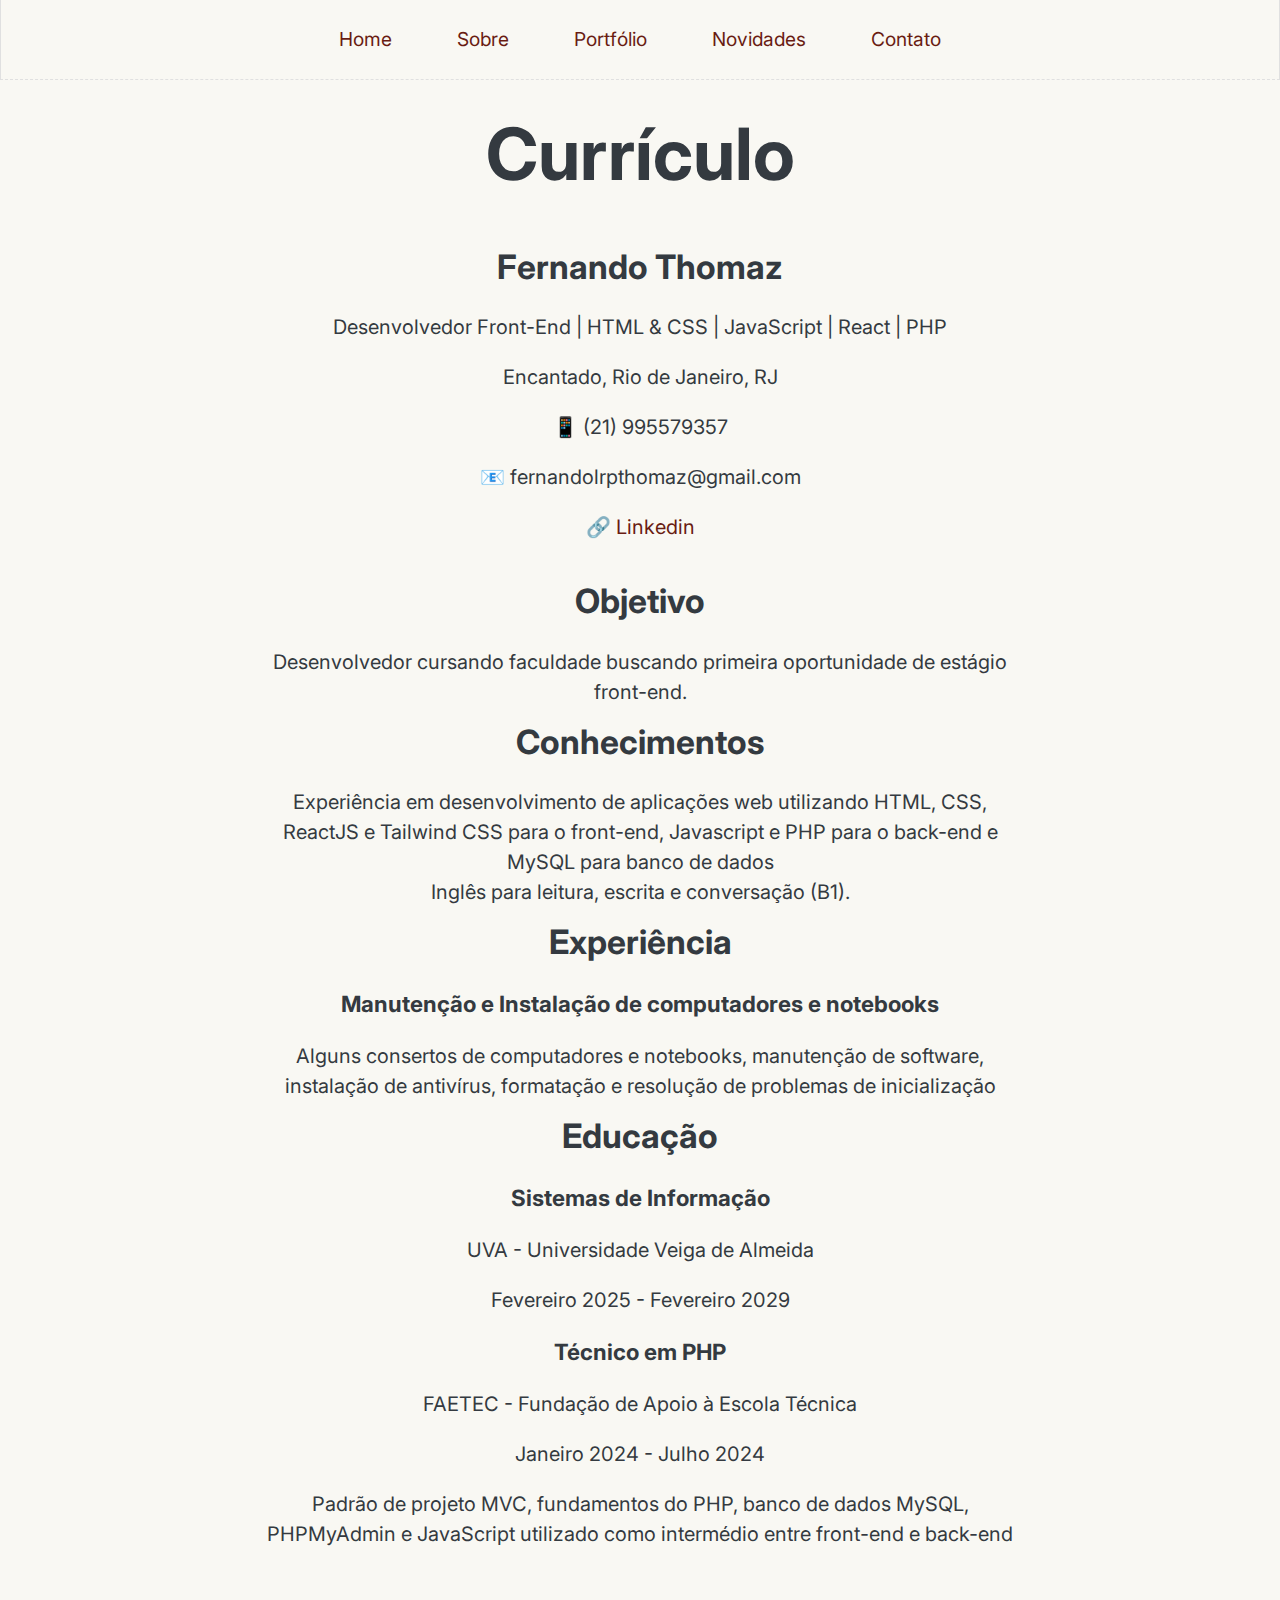
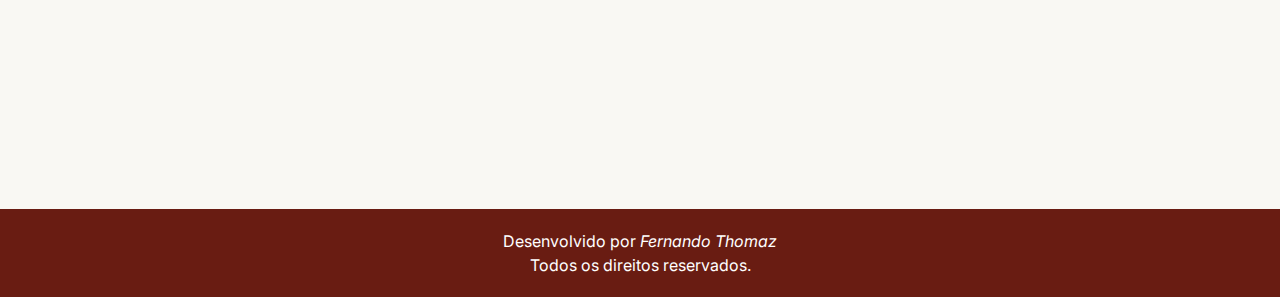
<file: html/about.html>
<!DOCTYPE html>
<html lang="pt-BR">
  <head>
    <meta charset="UTF-8" />
    <meta name="viewport" content="width=device-width, initial-scale=1.0" />
    <title>Sobre mim - Website Pessoal</title>
    <link href="https://fonts.googleapis.com/css2?family=Inter:wght@400;500;600;700&display=swap" rel="stylesheet">
    <link rel="stylesheet" href="../css/style.css">
    <link rel="shortcut icon" href="../img/ico.png">
  </head>
  <body>
    <header>
      <nav>
        <ul>
          <li><a href="../index.html">Home</a></li>
          <li><a href="about.html">Sobre</a></li>
          <li><a href="portfolio.html">Portfólio</a></li>
          <li><a href="news.html">Novidades</a></li>
          <li><a href="contact.html">Contato</a></li>
        </ul>
      </nav>
    </header>

    <main class="about-main">
      <h1>Currículo</h1> <br>

      <div class="about">
        <div class="info-pessoal">
          <h2>Fernando Thomaz</h2>
          <p>Desenvolvedor Front-End | HTML & CSS | JavaScript | React | PHP</p>
          <p>Encantado, Rio de Janeiro, RJ</p>
          <p>📱 (21) 995579357</p>
          <p>📧 fernandolrpthomaz@gmail.com</p>
          <p>🔗 <a href="https://linkedin.com/in/fernandolthomaz" target="_blank">Linkedin</a></p>
        </div> <br>

        <h2>Objetivo</h2>
        <p>Desenvolvedor cursando faculdade buscando primeira oportunidade de estágio front-end.</p> 

        <h2>Conhecimentos</h2>
        <p>Experiência em desenvolvimento de aplicações web utilizando HTML, CSS, ReactJS e Tailwind CSS para o front-end, Javascript e PHP para o back-end e MySQL para banco de dados <br>
          Inglês para leitura, escrita e conversação (B1).
          </p>

        <h2>Experiência</h2> 
        <h3>Manutenção e Instalação de computadores e notebooks</h3>
        <p>Alguns consertos de computadores e notebooks, manutenção de software, instalação de antivírus, formatação e resolução de problemas de inicialização</p> 

        <h2>Educação</h2> 
        <h3>Sistemas de Informação</h3>
        <p>UVA - Universidade Veiga de Almeida</p>
        <p>Fevereiro 2025 - Fevereiro 2029</p> 

        <h3>Técnico em PHP</h3>
        <p>FAETEC - Fundação de Apoio à Escola Técnica</p>
        <p>Janeiro 2024 - Julho 2024</p>
        
        <p>Padrão de projeto MVC, fundamentos do PHP, banco de dados MySQL, PHPMyAdmin e JavaScript utilizado como intermédio entre front-end e back-end</p>

        
      </div>
    </main>

    <footer>
      <p>
        Desenvolvido por <em><a href="https://github.com/fernandolthomaz" target="_blank">Fernando Thomaz</a></em>
        <br>
        Todos os direitos reservados.
      </p>
    </footer>
  </body>
</html>
</file>
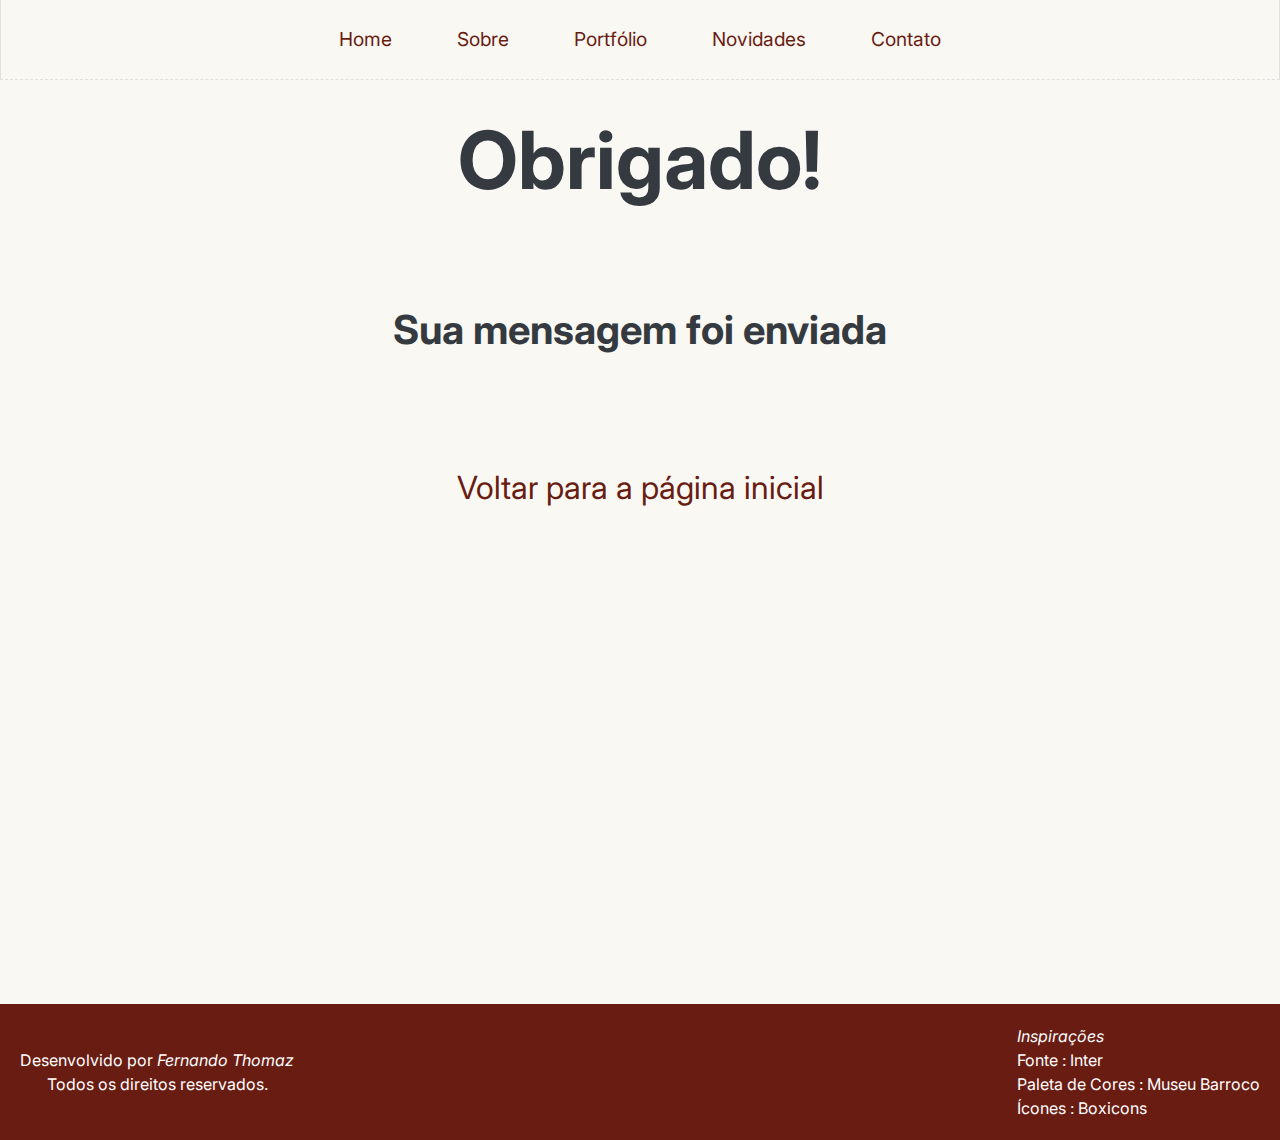
<file: html/confirmacao.html>
<!DOCTYPE html>
<html lang="pt-BR">
  <head>
    <meta charset="UTF-8" />
    <meta name="viewport" content="width=device-width, initial-scale=1.0" />
    <title>Confirmação - Website Pessoal</title>
    <link href="https://fonts.googleapis.com/css2?family=Inter:wght@400;500;600;700&display=swap" rel="stylesheet">
    <link rel="stylesheet" href="../css/style.css">
    <link rel="shortcut icon" href="../img/ico.png">
  </head>
  <body>
    <header>
      <nav>
        <ul>
          <li><a href="../index.html">Home</a></li>
          <li><a href="about.html">Sobre</a></li>
          <li><a href="portfolio.html">Portfólio</a></li>
          <li><a href="news.html">Novidades</a></li>
          <li><a href="contact.html">Contato</a></li>
        </ul>
      </nav>
    </header>

    <main class="confirm-main">
      <h1>Obrigado!</h1>
      <h3>Sua mensagem foi enviada</h3> <br>
      <a href="../index.html">Voltar para a página inicial</a>
    </main>

    <footer class="footer-contact">
      <p>
        Desenvolvido por <em><a href="https://github.com/fernandolthomaz" target="_blank">Fernando Thomaz</a></em>
        <br>
        Todos os direitos reservados.
    </p>
    <div class="inspo">
      <p><em>Inspirações</em></p>
      <p> Fonte : <a href="https://rsms.me/inter/" target="_blank">Inter</a></p>
      <p> Paleta de Cores : <a href="https://www.museubarroco.com/"> Museu Barroco </a></p>
      <p> Ícones : <a href="https://boxicons.com/">Boxicons</a></p>
    </div>
    </footer>
  </body>
</html>
</file>
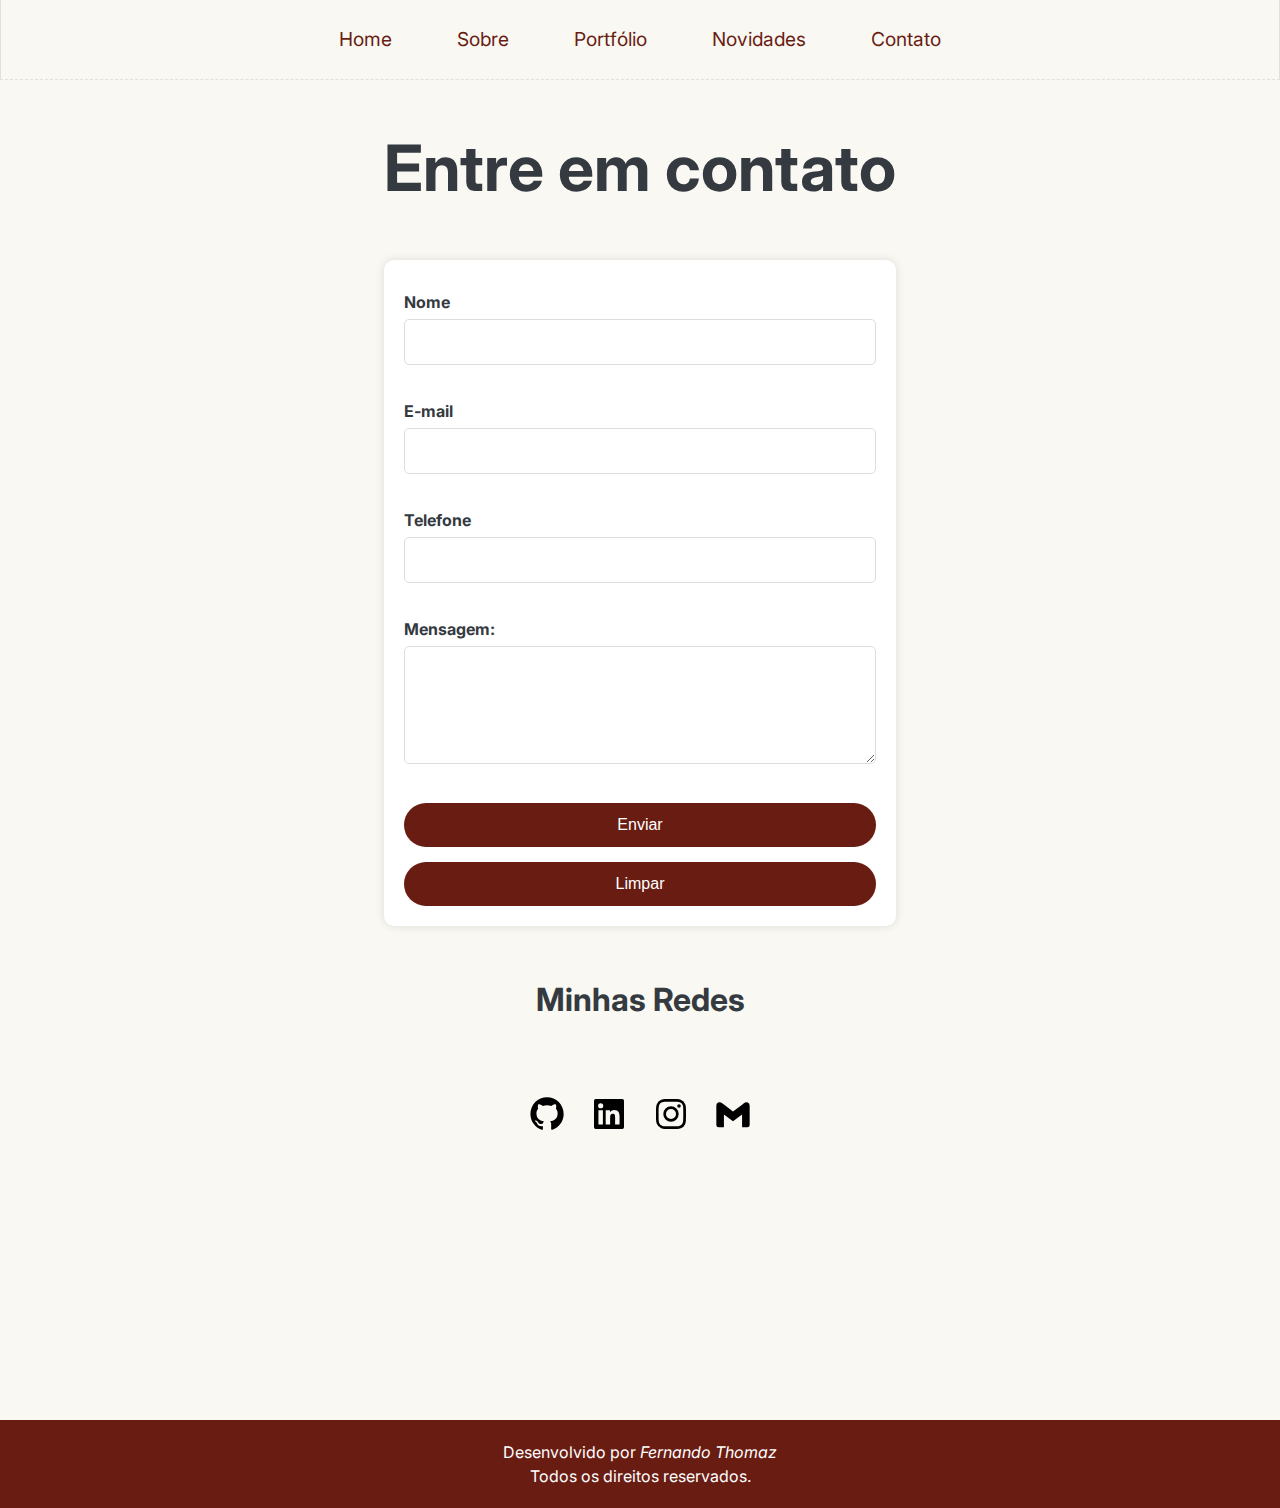
<file: html/contact.html>
<!DOCTYPE html>
<html lang="pt-BR">
  <head>
    <meta charset="UTF-8" />
    <meta name="viewport" content="width=device-width, initial-scale=1.0" />
    <title>Contato - Website Pessoal</title>
    <link href="https://fonts.googleapis.com/css2?family=Inter:wght@400;500;600;700&display=swap" rel="stylesheet">
    <link rel="stylesheet" href="../css/style.css">
    <link rel="shortcut icon" href="../img/ico.png">
  </head>
  <body>
    <header>
      <nav>
        <ul>
          <li><a href="../index.html">Home</a></li>
          <li><a href="about.html">Sobre</a></li>
          <li><a href="portfolio.html">Portfólio</a></li>
          <li><a href="news.html">Novidades</a></li>
          <li><a href="contact.html">Contato</a></li>
        </ul>
      </nav>
    </header>

    <main>
      <div class="contact-main">
        <h1>Entre em contato</h1> <br>
        <div class="form">
          <form action="./confirmacao.html" method="get">
              <label for="name">Nome</label>
              <input type="text" id="name" name="name" required> <br>

              <label for="email">E-mail</label>
              <input type="email" id="email" name="email" required> <br>

              <label for="telefone">Telefone</label>
              <input type="tel" id="telefone" name="telefone" required> <br>

              <label for="mensagem">Mensagem:</label>
              <textarea id="mensagem" name="mensagem" rows="4" required></textarea> <br>

              <button type="submit">Enviar</button>
              <button type="reset">Limpar</button>
          </form>
      </div>
      <h3> Minhas Redes</h3>
          <ul id="socials">
            <li>
              <a href="https://github.com/fernandolthomaz" target="_blank"><img src="../img/bxl-github.svg" alt="GitHub"></a>
            </li>
            <li>
              <a href="https://linkedin.com/in/fernandolthomaz" target="_blank"><img src="../img/bxl-linkedin-square.svg" alt="LinkedIn"></a>
            </li>
            <li>
              <a href="https://instagram.com/fernandolthomaz" target="_blank"><img src="../img/bxl-instagram.svg"alt="Instagram"></a>
            </li>
            <li>
              <a href="mailto:fernandolrpthomaz@gmail.com" target="_blank"><img src="../img/bxl-gmail.svg"alt="mail"></a>
            </li>
          </ul>
      </div>
    </main>


    <footer>
      <p>
        Desenvolvido por <em><a href="https://github.com/fernandolthomaz" target="_blank">Fernando Thomaz</a></em>
        <br>
        Todos os direitos reservados.
      </em>
    </p>
    </footer>
  </body>
</html>
</file>
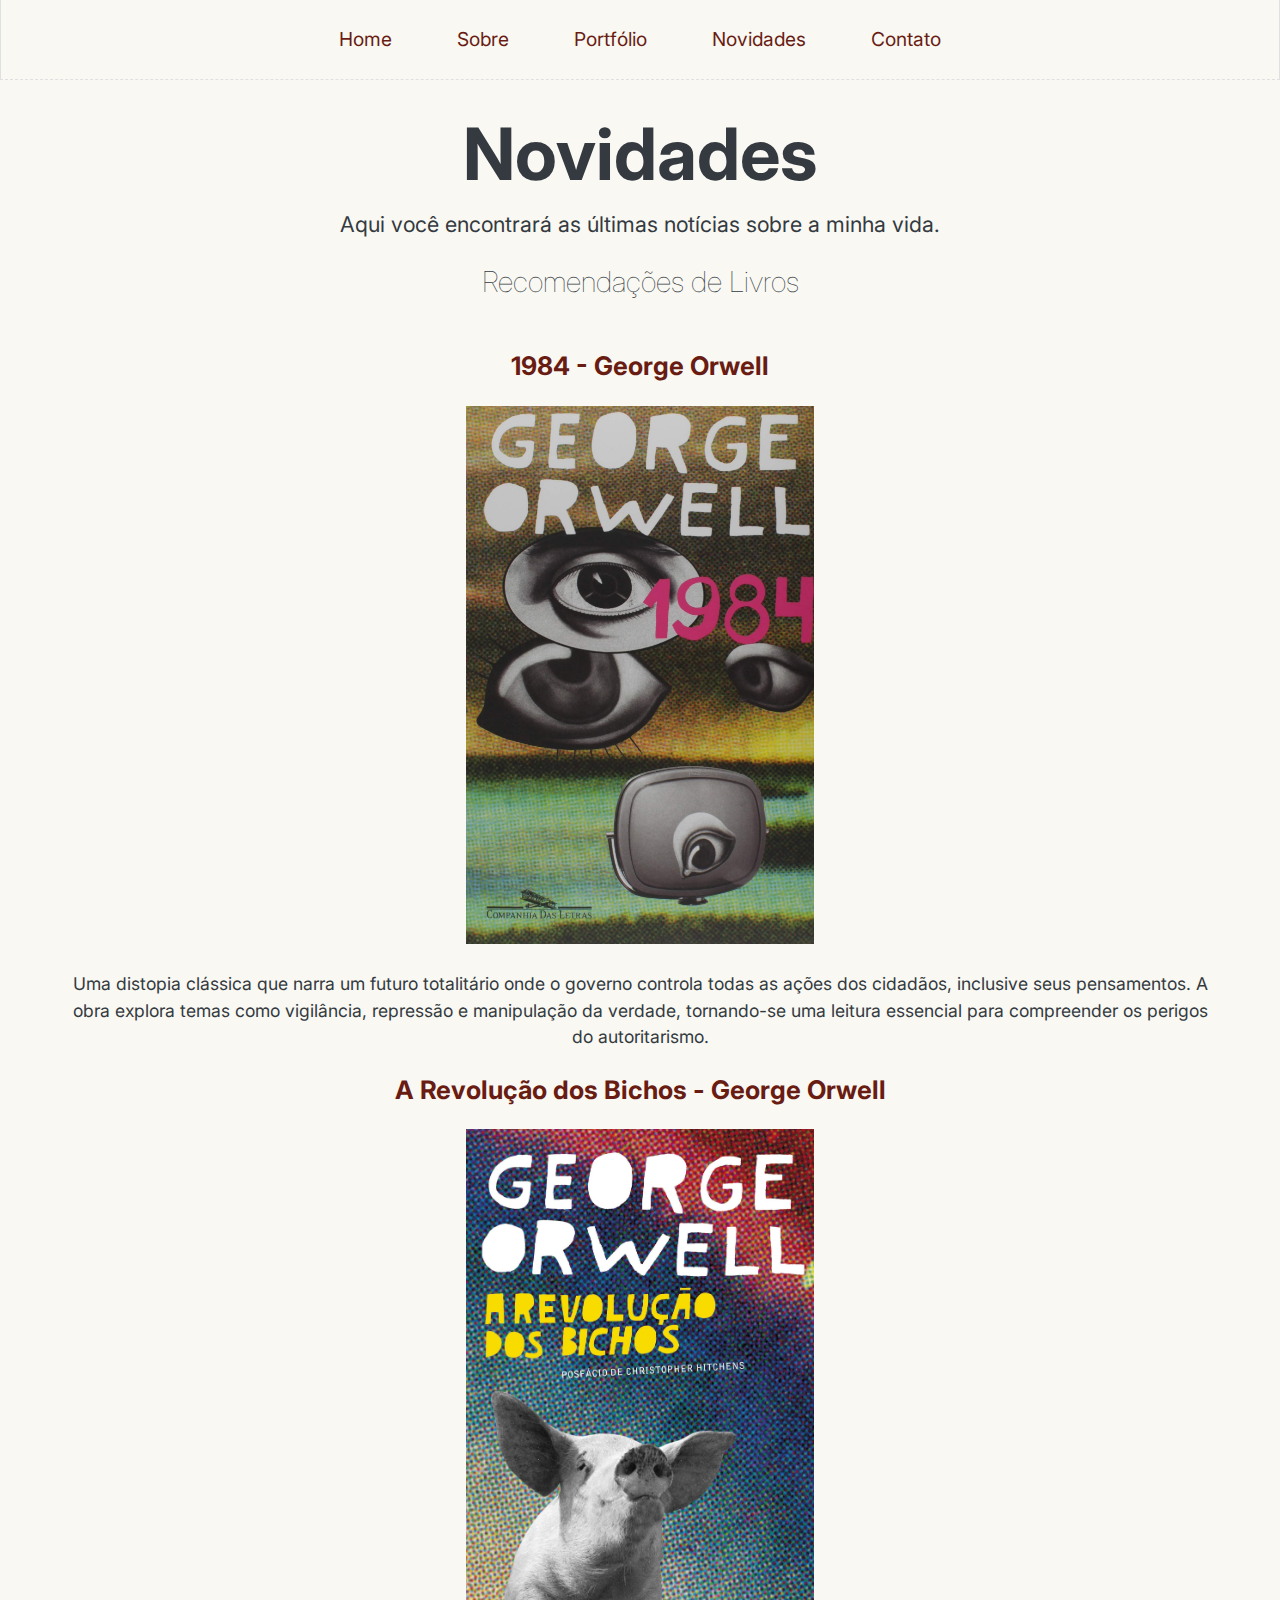
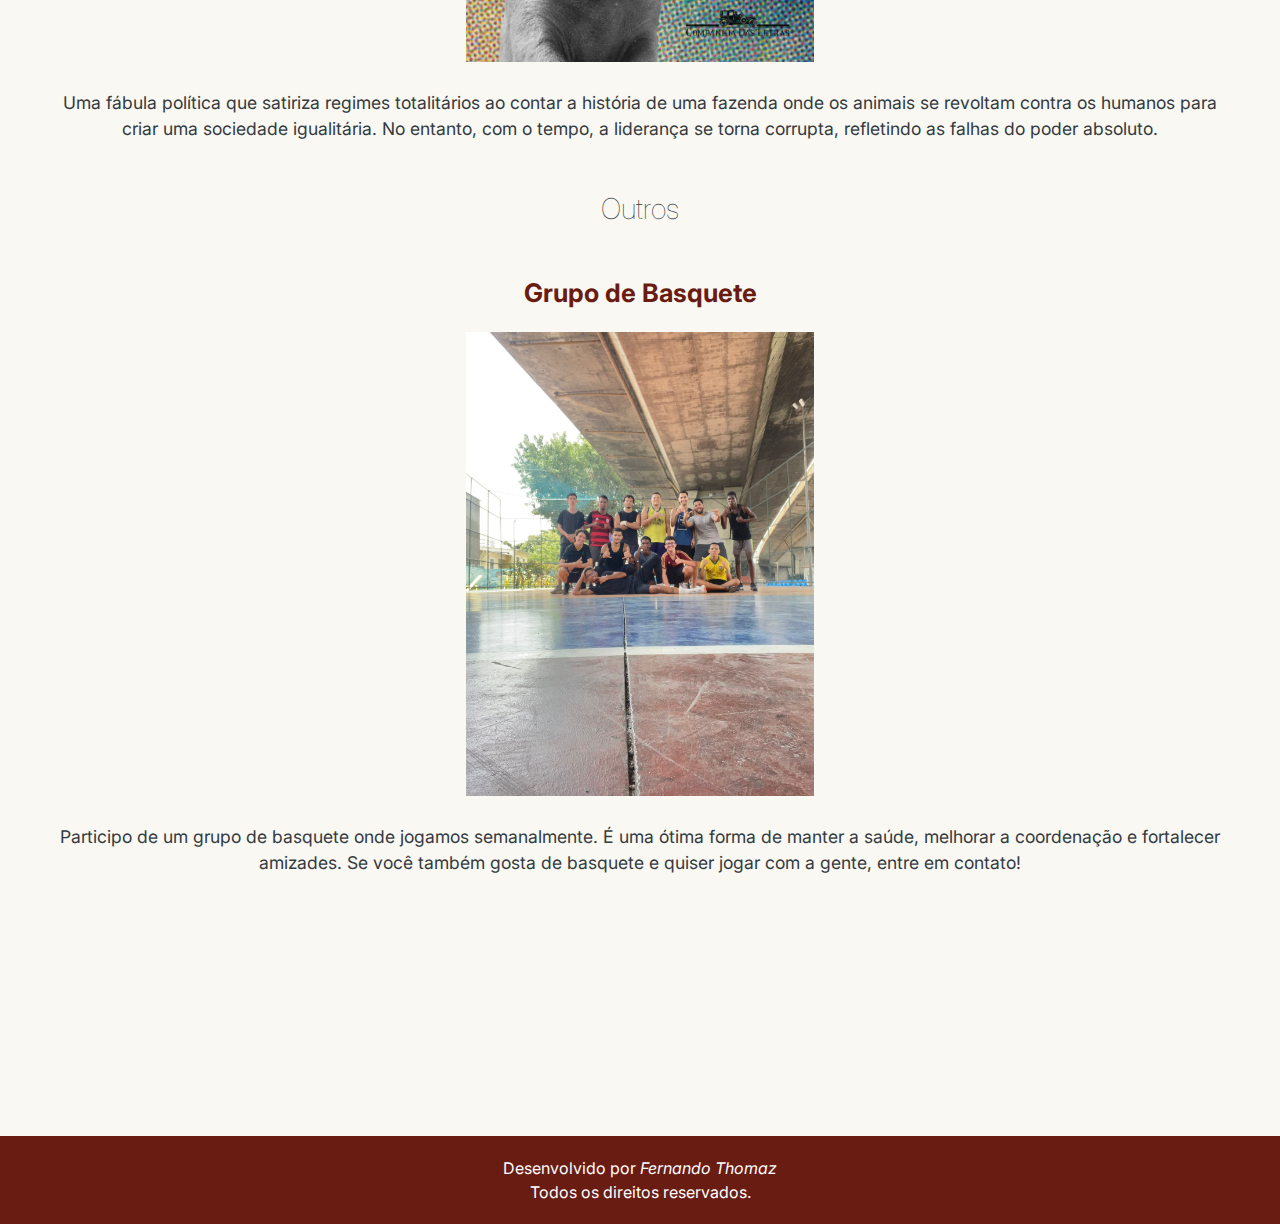
<file: html/news.html>
<!DOCTYPE html>
<html lang="pt-BR">
  <head>
    <meta charset="UTF-8" />
    <meta name="viewport" content="width=device-width, initial-scale=1.0" />
    <title>Novidades - Website Pessoal</title>
    <link href="https://fonts.googleapis.com/css2?family=Inter:wght@400;500;600;700&display=swap" rel="stylesheet">
    <link rel="stylesheet" href="../css/style.css">
    <link rel="shortcut icon" href="../img/ico.png">
  </head>
  <body>
    <header>
      <nav>
        <ul>
          <li><a href="../index.html">Home</a></li>
          <li><a href="about.html">Sobre</a></li>
          <li><a href="portfolio.html">Portfólio</a></li>
          <li><a href="news.html">Novidades</a></li>
          <li><a href="contact.html">Contato</a></li>
        </ul>
      </nav>
    </header>

    <main class="news-main">
      <div class="intro">
        <h1>Novidades</h1>
        <p>Aqui você encontrará as últimas notícias sobre a minha vida.</p>
      </div>

      <div class="intro2">
        <h3>Recomendações de Livros</h3> <br>

        <h4><a href="https://www.amazon.com.br/1984-George-Orwell/dp/8535914846/ref=sr_1_2?__mk_pt_BR=%C3%85M%C3%85%C5%BD%C3%95%C3%91&sr=8-2" target="_blank">1984</a> - <a href="https://pt.wikipedia.org/wiki/George_Orwell" target="_blank">George Orwell</a></h4>
        <p><img src="../img/1984.jpg" alt="Capa do livro 1984"></p>
        <p>Uma distopia clássica que narra um futuro totalitário onde o governo controla todas as ações dos cidadãos, inclusive seus pensamentos. A obra explora temas como vigilância, repressão e manipulação da verdade, tornando-se uma leitura essencial para compreender os perigos do autoritarismo.</p>

        <h4><a href="https://www.amazon.com.br/revolu%C3%A7%C3%A3o-dos-bichos-conto-fadas/dp/8535909559/ref=sr_1_2?sr=8-2" target="_blank">A Revolução dos Bichos</a> - <a href="https://pt.wikipedia.org/wiki/George_Orwell" target="_blank">George Orwell</a></h4>
        <p><img src="../img/revolucao_dos_bichos.jpg" alt="Capa do livro A Revolução dos Bichos"></p>
        <p>Uma fábula política que satiriza regimes totalitários ao contar a história de uma fazenda onde os animais se revoltam contra os humanos para criar uma sociedade igualitária. No entanto, com o tempo, a liderança se torna corrupta, refletindo as falhas do poder absoluto.</p> <br>

        <h3>Outros</h3> <br>

        <h4>Grupo de Basquete</h4>
        <p><img src="../img/basquete.jpeg" alt="Grupo de basquete jogando"></p>
        <p>Participo de um grupo de basquete onde jogamos semanalmente. É uma ótima forma de manter a saúde, melhorar a coordenação e fortalecer amizades. Se você também gosta de basquete e quiser jogar com a gente, entre em contato!</p>
      </div>
    </main>

    <footer>
      <p>
        Desenvolvido por <em><a href="https://github.com/fernandolthomaz" target="_blank">Fernando Thomaz</a></em>
        <br>
        Todos os direitos reservados.
      </p>
    </footer>
  </body>
</html>
</file>
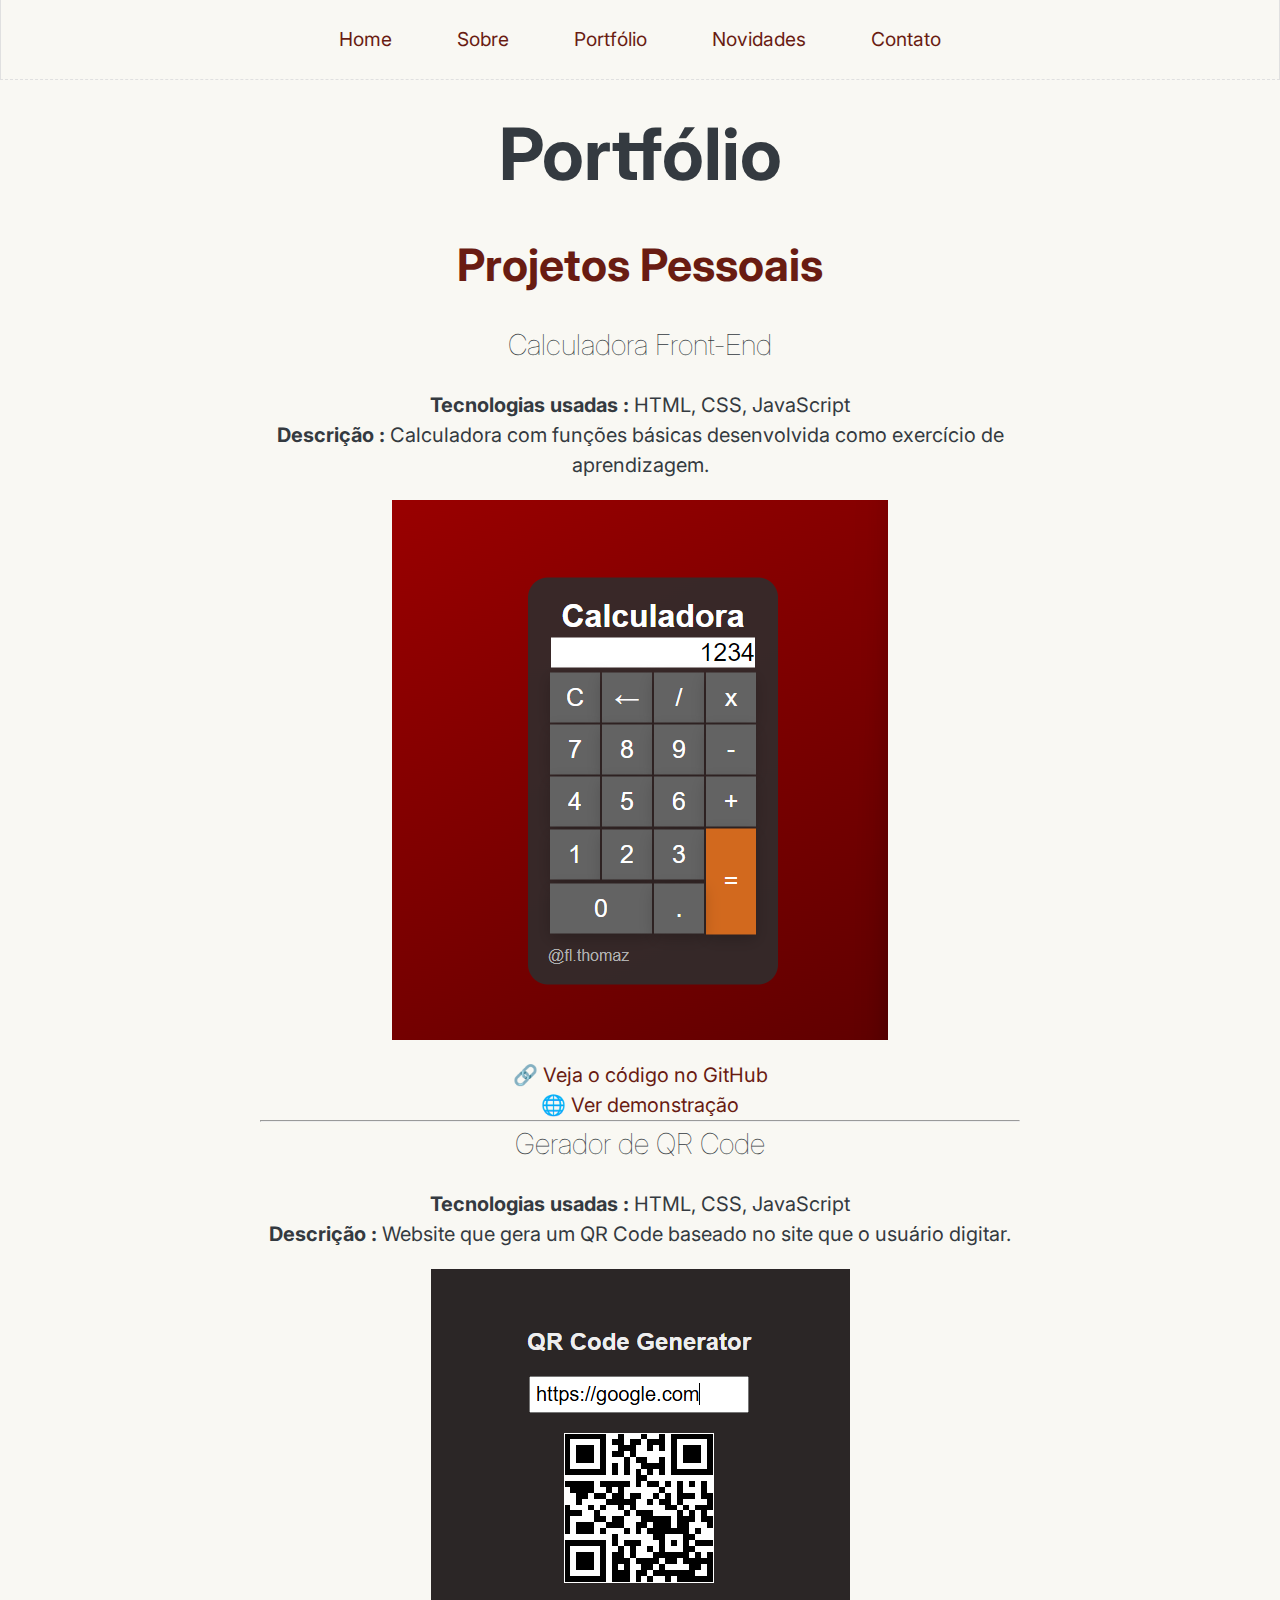
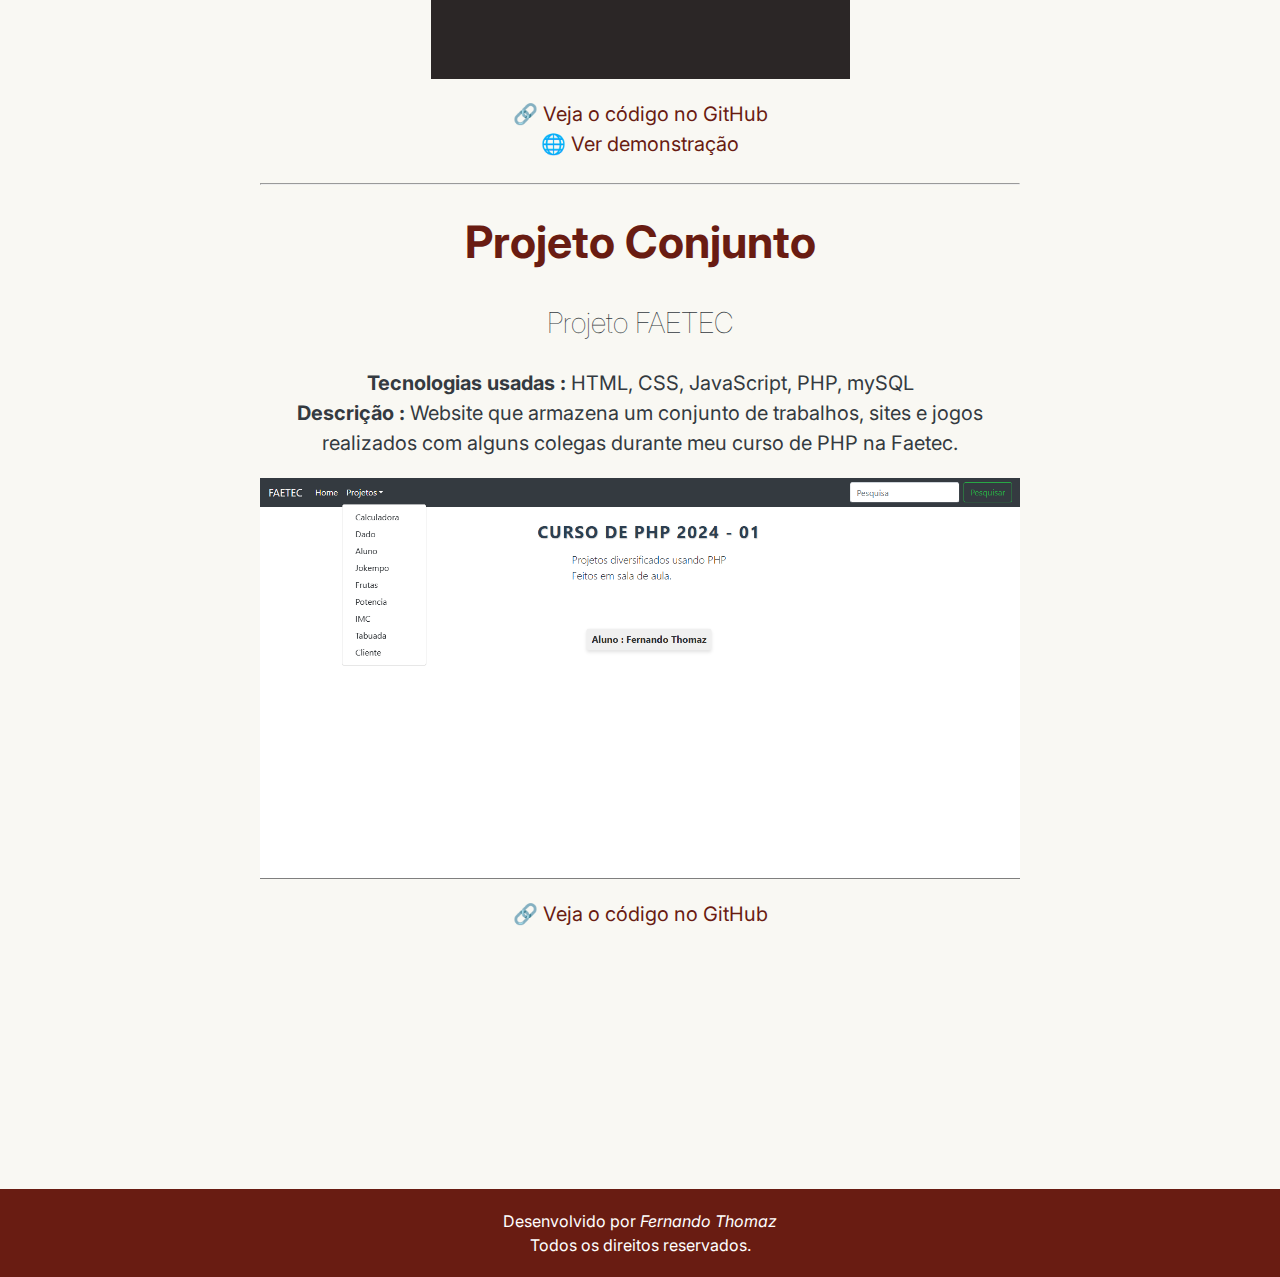
<file: html/portfolio.html>
<!DOCTYPE html>
<html lang="pt-BR">
  <head>
    <meta charset="UTF-8" />
    <meta name="viewport" content="width=device-width, initial-scale=1.0" />
    <title>Portfólio - Website Pessoal</title>
    <link href="https://fonts.googleapis.com/css2?family=Inter:wght@400;500;600;700&display=swap" rel="stylesheet">
    <link rel="stylesheet" href="../css/style.css">
    <link rel="shortcut icon" href="../img/ico.png">
  </head>
  <body>
    <header>
      <nav>
        <ul>
          <li><a href="../index.html">Home</a></li>
          <li><a href="about.html">Sobre</a></li>
          <li><a href="portfolio.html">Portfólio</a></li>
          <li><a href="news.html">Novidades</a></li>
          <li><a href="contact.html">Contato</a></li>
        </ul>
      </nav>
    </header>

    <main>
      <div class="portfolio-main">
      <h1>Portfólio</h1><br>
      <h2>Projetos Pessoais</h2><br>

      <h3>Calculadora Front-End</h3> <br>
      <p><strong>Tecnologias usadas :</strong> HTML, CSS, JavaScript</p>
      <p><strong>Descrição :</strong> Calculadora com funções básicas desenvolvida como exercício de aprendizagem.</p>
      <img id="calc" src="../img/calcsimples.png">
      <p>
        <a href="https://github.com/fernandolthomaz/calculadorasimplesfrontend" target="_blank">🔗 Veja o código no GitHub</a> <br>
        <a href="https://fernandolthomaz.github.io/calculadorasimplesfrontend/" target="_blank">🌐 Ver demonstração</a> 
      </p>

      <hr> <!-- linha pra separar -->

      <h3>Gerador de QR Code</h3> <br>
      <p><strong>Tecnologias usadas :</strong> HTML, CSS, JavaScript</p>
      <p><strong>Descrição :</strong> Website que gera um QR Code baseado no site que o usuário digitar.</p>
      <img id="qrcode" src="../img/qr.png">
      <p>
          <a href="https://github.com/fernandolthomaz/qrcodegenerator" target="_blank">🔗 Veja o código no GitHub</a> <br>
          <a href="https://fernandolthomaz.github.io/qrcodegenerator/" target="_blank">🌐 Ver demonstração</a> 
        </p>
      
        <br>
        <hr>
        <br>

        <h2>Projeto Conjunto</h2>
        <br>
        <h3>Projeto FAETEC</h3> <br>
      <p><strong>Tecnologias usadas :</strong> HTML, CSS, JavaScript, PHP, mySQL</p>
      <p><strong>Descrição :</strong> Website que armazena um conjunto de trabalhos, sites e jogos realizados com alguns colegas durante meu curso de PHP na Faetec.</p>
      <img id="faetec" src="../img/faetec.png">
      <p>
          <a href="https://github.com/fernandolthomaz/projetofaetec" target="_blank">🔗 Veja o código no GitHub</a>
        </p>

      </div>
    </main>

    <footer>
      <p>
        Desenvolvido por <em><a href="https://github.com/fernandolthomaz" target="_blank">Fernando Thomaz</a></em>
        <br>
          Todos os direitos reservados.
        </em>
      </p>
    </footer>
  </body>
</html>
</file>
<file: css/style.css>
/* trocar a cor do preto e a cor do branco do site VV */
:root {
  color: #343a40;
  background-color: #f9f8f3;
  font-family: Inter, system-ui;
  height: 100%;
}

/* retirar as margens padrão e definir a fonte do site. */

* {
  margin: 0;
  box-sizing: border-box;
  line-height: 1.5;
}

/* alinhar o site 100% */

body {
  height: 100%;
  margin: 0;
  display: flex;
  flex-direction: column;
}


/* menu header */

nav {
  text-align: center;
  padding: 20px 0;
}

nav ul {
  padding: 0;
  margin: 0;
  list-style: none;
}

nav li {
  display: inline-block;
  margin: 0 15px;
  padding: 5px;
}

li {
  text-align: center;
  display: inline;
  padding: 5px;
  margin: 50px;
}

header {
  font-size: 1.2rem;
  border: 1.5px #e0e0e0;
  border-top: 0px;
  border-style: dashed solid;
}

header a {
  text-decoration: none;
  color: #691c12;
  padding: 5px 10px;
  /* transicao quando passa o mouse em cima, junto com o hover*/
  transition: 0.4s;
}

header a:hover {
  color: #f75b39;
}

/* Principal */

main {
  /* fixa o rodape no final da pag*/
  flex: 1;
  
  max-width: 800px;
  margin: 0 auto;
  padding: 20px;
  text-align: center;
}

/*links principais */
main a {
  text-decoration: none;
  color: #691c12;
  transition: 0.4s;
}

main a:hover {
  color: #f75b39;
}

/*imagens das lingaugens */

#languages {
  display: flex;
  justify-content: center;
  padding: 0;
}

#languages li {
  margin: 0 3.5px;
  padding: 0;
}
#languages img {
  width: auto;
  height: 37px;
}

/* Rodapé */

footer {
  font-size: 1rem;
  color: #ffffff;
  background-color: #691c12;
  padding: 20px;
  top: 240px;
  justify-content: space-between;
  align-items: center;
  text-align: center;
  position: relative;
}
footer a {
  text-decoration: none;
  color: white;
  transition: 0.4s;

}

footer a:hover {
  color: #f75b39;
}

/* chatice */

.index-main {
  display: flex;
  flex-direction: column;
}

.index-main .btn {
  background-color: #691c12;
  border-radius: 50px;
  color: white;
  padding: 10px 20px;
  border: none;
  cursor: pointer;
  transition: 0.4s;
}

.index-main .btn:hover {
  background-color: #f75b39;
}

.tech-stack{
  margin-top: 30px;
}

.intro h1{
  font-size: 5.5rem;
}

.intro em {
  color: #691c12;
}

.intro-p {
  font-size: 1.6rem;
  font-weight: 500;
  margin-bottom: 20px;
  line-height: 1.4;
}

.descricao {
  font-size: 1.1rem;
  line-height: 1.6;
  max-width: 800px;
  margin: 0 auto;
  text-align: left;
  margin-bottom: 30px;
  
}

/* Principal pag portfolio */

.portfolio-main {
  width: 100%;
  max-width: 800px;
  margin: 0 auto;
}
.portfolio-main img {
  display: block;
  margin: 20px auto;
  max-width: 100%;
  width: auto;
  height: auto;
}
.portfolio-main h1 {
  font-size: 4.5rem;
}
.portfolio-main h2 {
  font-size: 2.8rem;
  color: #691c12;
}
.portfolio-main h3 {
  font-size: 1.8rem;
  font-weight: lighter;
}
.portfolio-main p {
  font-size: 1.25rem;
}

/* principal pag novidades */

.news-main {
  width: 100%;
  max-width: 1200px;
  margin: 0 auto;
  text-align: center;
}

.news-main img {
  display: inline-block;
  margin: 20px 0px;
  max-width: 30%;
  width: auto;
  height: auto;
}
.news-main h1 {
  font-size: 4.5rem;
}
.news-main h2 {
  font-size: 2.8rem;
  color: #691c12;
  margin-top: 0px;
}
.news-main h3 {
  font-size: 1.8rem;
  font-weight: lighter;
  margin-top: 20px;
}
.news-main h4 {
  font-size: 1.6rem;
  color: #691c12;
  margin-top: 20px;
}
.news-main p {
  font-size: 1.35rem;
}
.news-main .intro2 p {
  font-size: 1.1rem;
}


/* principal pag sobre */

.about-main {
  width: 100%;
  max-width: 800px;
  margin: 0 auto;
  text-align: center;
}
.about-main h1 {
  font-size: 4.5rem;
}
.about-main h2 {
  font-size: 2.1rem;
  margin-top: 10px;
}
.about-main h3 {
  font-size: 1.4rem;
  margin-top: 20px;
}
.about-main p {
  font-size: 1.25rem;
  margin-top: 20px;
}



/* principal pag contato */

.contact-main {
  width: 100%;
  max-width: 600px;
  margin: 0 auto;
  text-align: center;
  padding: 20px;
  
}
.contact-main h1 {
  font-size: 4rem;
  margin-bottom: 20px;
}
.contact-main h3 {
  font-size: 2rem;
  margin-top: 50px;
}

/*icones das redes */

#socials {
  display: flex;
  justify-content: center;
  align-items: center;
  gap: 15px; 
  padding: 0;
  margin-top: 20px;
}
#socials li {
  margin: 0 3.5px;
  padding: 0;
}
#socials img {
  margin-top: 50px;
  width: auto;
  height: 40px;
}
/* formulario pag contato */

.contact-main form {
  background: white;
  padding: 20px;
  /* tirar as quinas */
  border-radius: 10px;
  /* colocar pequena sombra */
  box-shadow: 0px 0px 10px #0000001e;
  /* VV Deixar o formulario em coluna */
  display: flex;
  flex-direction: column;
}

.contact-main form label {
  text-align: left;
  font-weight: bold;
  margin-top: 10px;
}

.contact-main form input,
.contact-main form textarea {
  width: 100%;
  padding: 10px;
  margin-top: 5px;
  border: 1.5px solid #ddd;
  border-radius: 5px;
  font-size: 1rem;
}

/*botao do formulario */

.contact-main form button {
  margin-top: 15px;
  padding: 10px;
  /*tirar a parte preta da borda */
  border: none;
  border-radius: 50px;
  /* botao vermelho */
  color: white;
  background-color: #691c12;
  font-size: 1rem;
  /* botao "clicavel" */
  cursor: pointer;
  transition: 0.4s;
}

.contact-main form button:hover {
  background-color: #f75b39;
}


.footer-contact {
  display: flex;
}

.inspo {
  text-align: left;
}

.inspo a {
  color: white;
}

.inspo a:hover {
  color: #f75b39;
}

.confirm-main {
  font-size: 2rem;
}

.confirm-main h1 {
  font-size: 5rem;
}
.confirm-main h3 {
  margin-top: 5rem;
  font-size: 2.5rem;
  margin-bottom: 3.5rem;
}


/*  eu */

#eu {
  width: 300px;
  height: 300px;
  border-radius: 30px;
  object-fit: cover;
  margin: 20px auto;
  display: block;
  box-shadow: 0 4px 8px #343a4073;

  /* transicao quando passa o mouse em cima*/
  transition: transform 0.4s ease;
}

#eu:hover {
  /* aumenta a imagem quando passa o mouse em cima */
  transform: scale(1.03);
}
</file>
